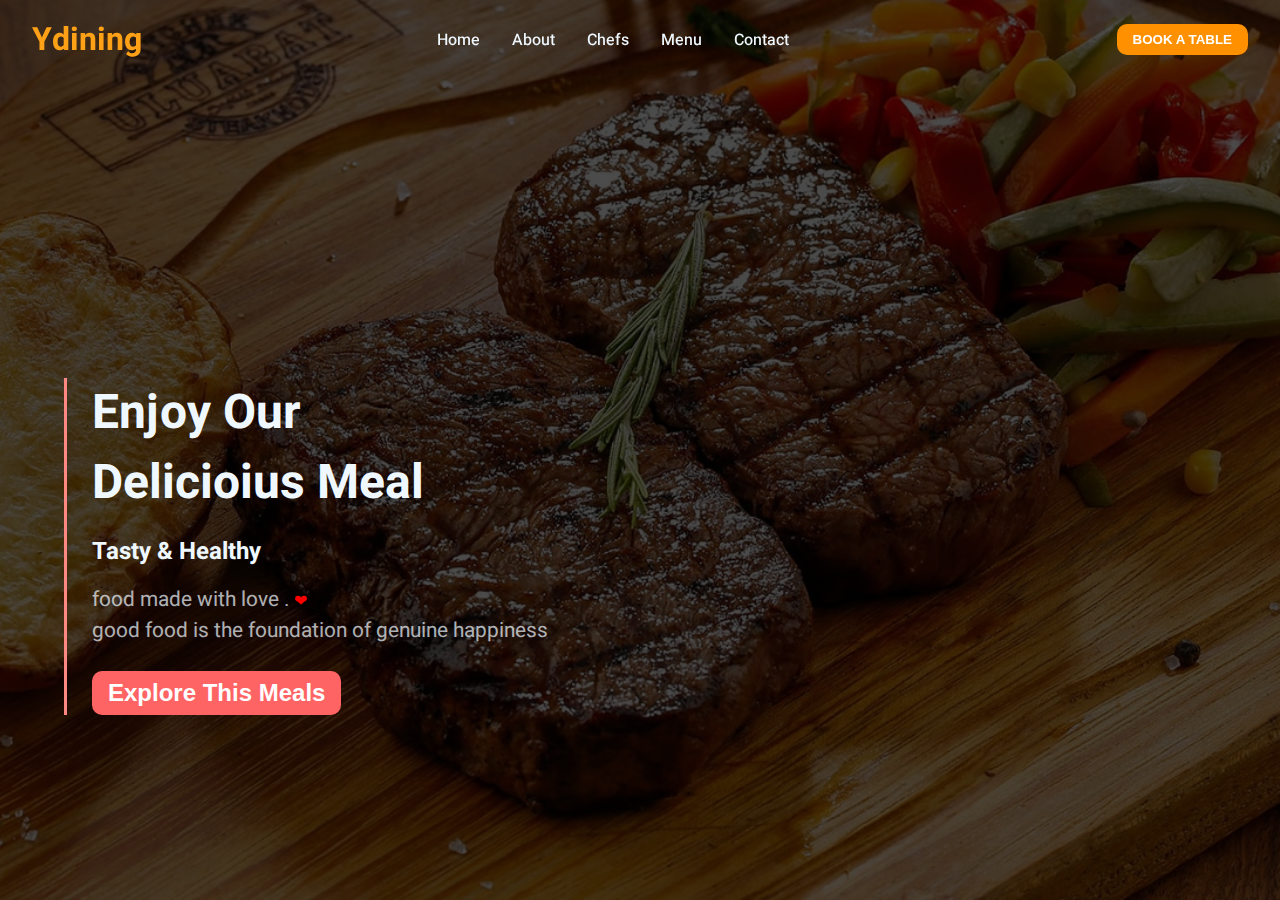
<file: first.html>
<!DOCTYPE html>
<html lang="en">
  <head>
    <meta charset="UTF-8" />
    <meta name="viewport" content="width=device-width, initial-scale=1.0" />
    <title>Project 1</title>
    <link rel="stylesheet" href="style.css" />
    <link
      rel="stylesheet"
      href="https://cdnjs.cloudflare.com/ajax/libs/font-awesome/6.6.0/css/all.min.css"
      integrity="sha512-Kc323vGBEqzTmouAECnVceyQqyqdsSiqLQISBL29aUW4U/M7pSPA/gEUZQqv1cwx4OnYxTxve5UMg5GT6L4JJg=="
      crossorigin="anonymous"
      referrerpolicy="no-referrer"
    />
  </head>
  <body>
    <header>
      <nav>
        <div class="logo"><i class="fa-solid fa-utensils"> </i> Ydining</div>
        <ul class="nav-menu" id="nav-menu">
          <li><a href="#">Home</a></li>
          <li><a href="#">About</a></li>
          <li><a href="#">Chefs</a></li>
          <li><a href="#">Menu</a></li>
          <li><a href="#">Contact</a></li>
        </ul>
        <button class="book-table" id="button1">BOOK A TABLE</button>
        <div class="menu-toggle" id="menu-toggle">
          <i class="fa-solid fa-bars"></i>
        </div>
      </nav>
    </header>

    <section class="hero">
      <div class="hero-content">
        <h1>
          Enjoy Our <br />
          Delicioius Meal
        </h1>
        <h2>Tasty & Healthy</h2>

        <p>food made with love .</p>
        <span class="love"> ❤</span>
        <br />
        <p>good food is the foundation of genuine happiness</p>

        <button class="book-table" id="button2">Explore This Meals</button>
      </div>
      <div class="food-image">
        <!-- <img src="food-plate.png" alt="food" /> -->
      </div>
    </section>
    <script src="script.js"></script>
  </body>
</html>
</file>
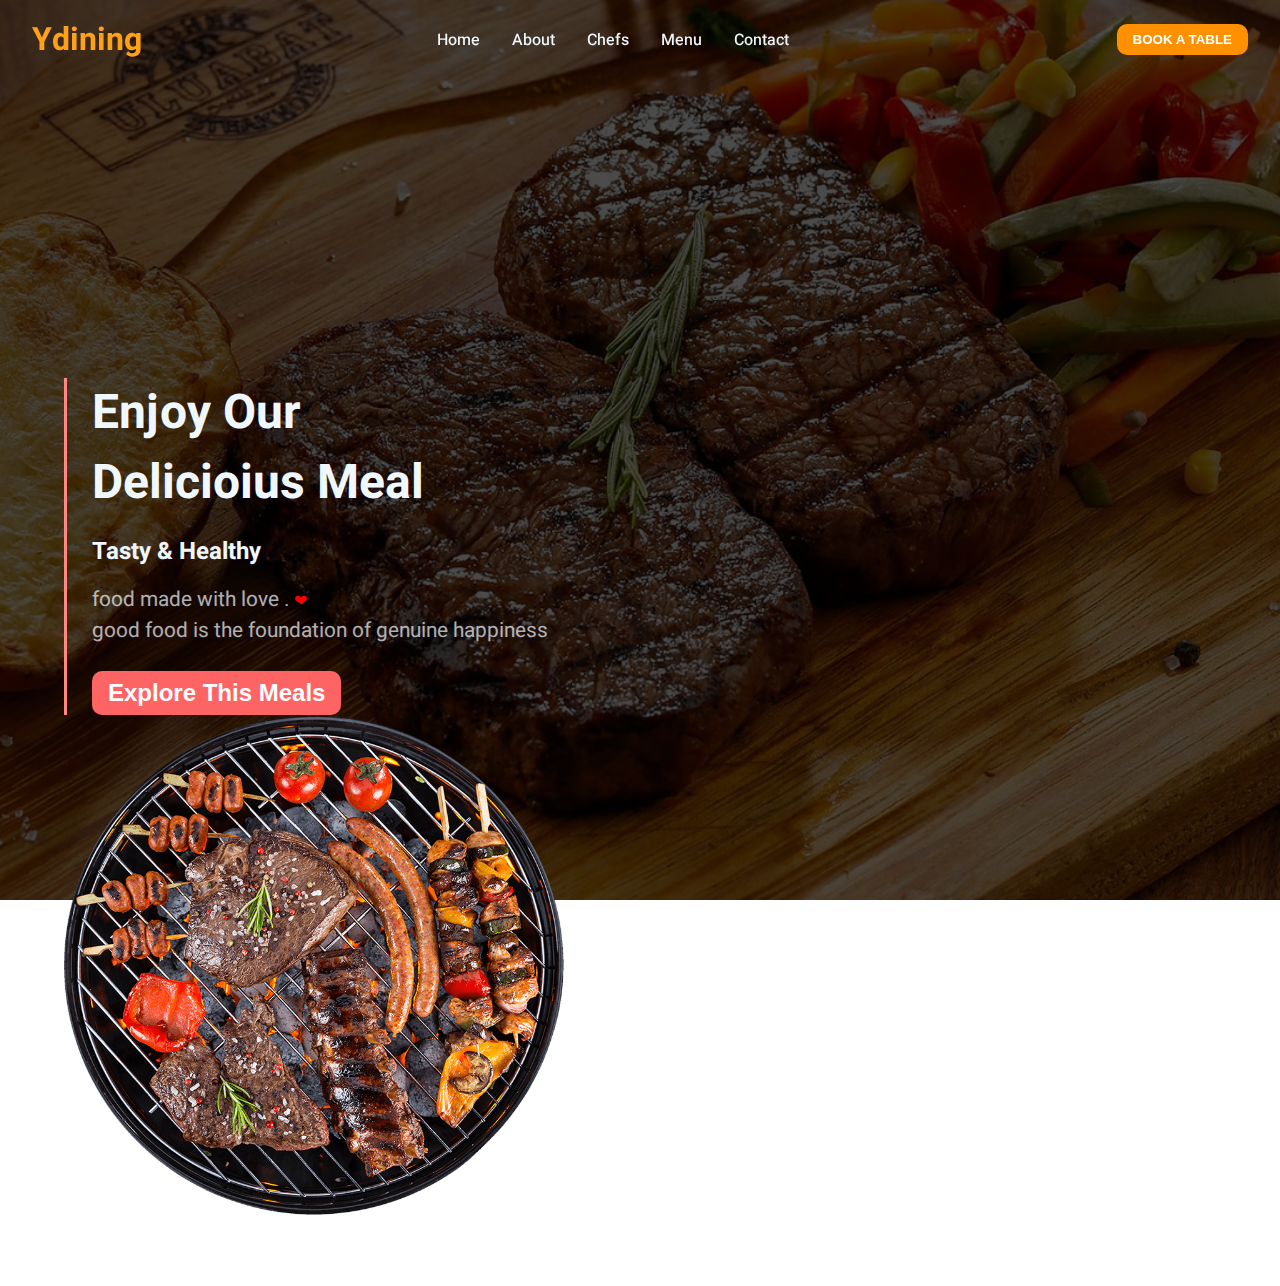
<file: Project1/first.html>
<!DOCTYPE html>
<html lang="en">
  <head>
    <meta charset="UTF-8" />
    <meta name="viewport" content="width=device-width, initial-scale=1.0" />
    <title>Project 1</title>
    <link rel="stylesheet" href="style.css" />
    <link
      rel="stylesheet"
      href="https://cdnjs.cloudflare.com/ajax/libs/font-awesome/6.6.0/css/all.min.css"
      integrity="sha512-Kc323vGBEqzTmouAECnVceyQqyqdsSiqLQISBL29aUW4U/M7pSPA/gEUZQqv1cwx4OnYxTxve5UMg5GT6L4JJg=="
      crossorigin="anonymous"
      referrerpolicy="no-referrer"
    />
  </head>
  <body>
    <header>
      <nav>
        <div class="logo"><i class="fa-solid fa-utensils"> </i> Ydining</div>
        <ul class="nav-menu" id="nav-menu">
          <li><a href="#">Home</a></li>
          <li><a href="#">About</a></li>
          <li><a href="#">Chefs</a></li>
          <li><a href="#">Menu</a></li>
          <li><a href="#">Contact</a></li>
        </ul>
        <button class="book-table" id="button1">BOOK A TABLE</button>
        <div class="menu-toggle" id="menu-toggle">
          <i class="fa-solid fa-bars"></i>
        </div>
      </nav>
    </header>

    <section class="hero">
      <div class="hero-content">
        <h1>
          Enjoy Our <br />
          Delicioius Meal
        </h1>
        <h2>Tasty & Healthy</h2>

        <p>food made with love .</p>
        <span class="love"> ❤</span>
        <br />
        <p>good food is the foundation of genuine happiness</p>

        <button class="book-table" id="button2">Explore This Meals</button>
      </div>
      <div class="food-image">
        <img src="food-plate.png" alt="food" />
      </div>
    </section>
    <script src="script.js"></script>
  </body>
</html>
</file>
<file: style.css>
@import url('https://fonts.googleapis.com/css2?family=Heebo:wght@100..900&display=swap');

*{
    margin: 0;
    padding: 0;
    box-sizing: border-box;
}

body{
    font-family: "Heebo", sans-serif;
    background-image:linear-gradient(rgba(0,0,0,0.7),rgba(0,0,0,0.7)), url(bg-hero.jpg);
    background-size: cover;
    min-height: 100vh;
    background-position: center;
    background-attachment: fixed;
}
header{
    padding: 1rem 2rem;
    position: fixed;
    z-index: 1000;
    width: 100%;
}

nav{
    display: flex;
    justify-content: space-between;
    align-items: center;
}

.logo{
    color: #fea116;
    font-size: 2rem;
    font-weight: bold;
}

.nav-menu{
    display: flex;
    list-style: none;
}
.nav-menu li{
    margin-right: 2rem;
}

.nav-menu a{
    color: aliceblue;
    text-decoration: none;
    position: relative;
    font-weight: 500;
}
.nav-menu a::after{
    content: '';
    position: absolute;
    left: 0;
    bottom: -2px;
    width: 100%;
    height: 2px;
    background: #ff9100;
    transform: scaleX(0);
    transform-origin: bottom right;
    transition: transform 0.3s ease;
}
.nav-menu a:hover::after{
    transform: scaleX(1);
    transform-origin: bottom right;
}
.book-table{
    background: #ff9100;
    color: white;
    border: none;
    padding: 0.5rem 1rem;
    cursor: pointer;
    font-weight: bold;
    border-radius: 10px;
    &:hover{
        background-color: #c67717;
}
}
#button2{
    font-size: 1.5rem;
    background: rgb(255, 100, 100);
    margin-top: 25px;
    &:hover{
        background-color: rgb(244, 92, 70);
    }
}
.menu-toggle{
    display: none;
    color: white;
    font-size: 1.5rem;
    cursor: pointer;
}
.hero{
    justify-content: space-around;
    padding: 8rem 4rem 4rem;
    color: aliceblue;
}
.hero-content{
    margin-top: 250px;
    max-width: 50%;
    border-left: 3px solid rgb(255, 136, 130);
    padding-left: 25px;
}
.hero-content h1{
    font-size: 3rem;
    margin-bottom: 1rem;
    animation: fadeleft 1s ease-out;
}
.love{
    color: rgb(255, 0, 0);
}
.hero-content h2{
    padding-bottom: 15px;
}
.hero-content p{
    padding: 0;
    margin: 0;
    display: inline;
    font-size: 1.3rem;
    margin-bottom: 1.5rem;
    opacity: 0.7;
    animation: fadeleft 1s ease-out 0.3s;
    animation-fill-mode: both;
}
.hero-content .book-table{
    animation: fadeleft 1s ease-out 0.6s;
    animation-fill-mode: both;
}
.food-image img{
    width: 500px;
    animation: spin 30s linear infinite;
}

@keyframes spin {
    
    0%{transform: rotate(0deg);}
    100%{transform: rotate(360deg);}
}
@keyframes fadeleft {
    0%{
        opacity: 0;
    transform: translate(-50px);
    }
    
}


@media (max-width:768px) {
    .nav-menu{
        display: none;
        flex-direction: column;
        position: absolute;
        top: 100%;
        left: 0;
        width: 100%;
        background-color: rgba(0,0,0,0.9);
        padding: 1rem;
    }    
    .nav-menu.active{
        display: flex;
    }

    .nav-menu li{
        margin: 1rem 0;
    }

    .menu-toggle{
        display: block;

    }

    .book-table:not(.hero .book-table){
        display: none;
    }

    .hero{
        flex-direction: column;
        padding: 6rem 2rem 2rem;
    }
}
</file>
<file: Project1/style.css>
@import url('https://fonts.googleapis.com/css2?family=Heebo:wght@100..900&display=swap');

*{
    margin: 0;
    padding: 0;
    box-sizing: border-box;
}

body{
    font-family: "Heebo", sans-serif;
    background-image:linear-gradient(rgba(0,0,0,0.7),rgba(0,0,0,0.7)), url(bg-hero.jpg);
    background-size: cover;
    min-height: 100vh;
    background-position: center;
    background-attachment: fixed;
}
header{
    padding: 1rem 2rem;
    position: fixed;
    z-index: 1000;
    width: 100%;
}

nav{
    display: flex;
    justify-content: space-between;
    align-items: center;
}

.logo{
    color: #fea116;
    font-size: 2rem;
    font-weight: bold;
}

.nav-menu{
    display: flex;
    list-style: none;
}
.nav-menu li{
    margin-right: 2rem;
}

.nav-menu a{
    color: aliceblue;
    text-decoration: none;
    position: relative;
    font-weight: 500;
}
.nav-menu a::after{
    content: '';
    position: absolute;
    left: 0;
    bottom: -2px;
    width: 100%;
    height: 2px;
    background: #ff9100;
    transform: scaleX(0);
    transform-origin: bottom right;
    transition: transform 0.3s ease;
}
.nav-menu a:hover::after{
    transform: scaleX(1);
    transform-origin: bottom right;
}
.book-table{
    background: #ff9100;
    color: white;
    border: none;
    padding: 0.5rem 1rem;
    cursor: pointer;
    font-weight: bold;
    border-radius: 10px;
    &:hover{
        background-color: #c67717;
}
}
#button2{
    font-size: 1.5rem;
    background: rgb(255, 100, 100);
    margin-top: 25px;
    &:hover{
        background-color: rgb(244, 92, 70);
    }
}
.menu-toggle{
    display: none;
    color: white;
    font-size: 1.5rem;
    cursor: pointer;
}
.hero{
    display: block;
    justify-content: space-around;
    padding: 8rem 4rem 4rem;
    color: aliceblue;
}
.hero-content{
    margin-top: 250px;
    max-width: 50%;
    border-left: 3px solid rgb(255, 136, 130);
    padding-left: 25px;
}
.hero-content h1{
    font-size: 3rem;
    margin-bottom: 1rem;
    animation: fadeleft 1s ease-out;
}
.love{
    color: rgb(255, 0, 0);
}
.hero-content h2{
    padding-bottom: 15px;
}
.hero-content p{
    padding: 0;
    margin: 0;
    display: inline;
    font-size: 1.3rem;
    margin-bottom: 1.5rem;
    opacity: 0.7;
    animation: fadeleft 1s ease-out 0.3s;
    animation-fill-mode: both;
}
.hero-content .book-table{
    animation: fadeleft 1s ease-out 0.6s;
    animation-fill-mode: both;
}
.food-image img{
    width: 500px;
    animation: spin 30s linear infinite;
}

@keyframes spin {
    
    0%{transform: rotate(0deg);}
    100%{transform: rotate(360deg);}
}
@keyframes fadeleft {
    0%{
        opacity: 0;
    transform: translate(-50px);
    }
    
}


@media (max-width:768px) {
    .nav-menu{
        display: none;
        flex-direction: column;
        position: absolute;
        top: 100%;
        left: 0;
        width: 100%;
        background-color: rgba(0,0,0,0.9);
        padding: 1rem;
    }    
    .nav-menu.active{
        display: flex;
    }

    .nav-menu li{
        margin: 1rem 0;
    }

    .menu-toggle{
        display: block;

    }

    .book-table:not(.hero .book-table){
        display: none;
    }

    .hero{
        flex-direction: column;
        padding: 6rem 2rem 2rem;
    }
}
</file>
